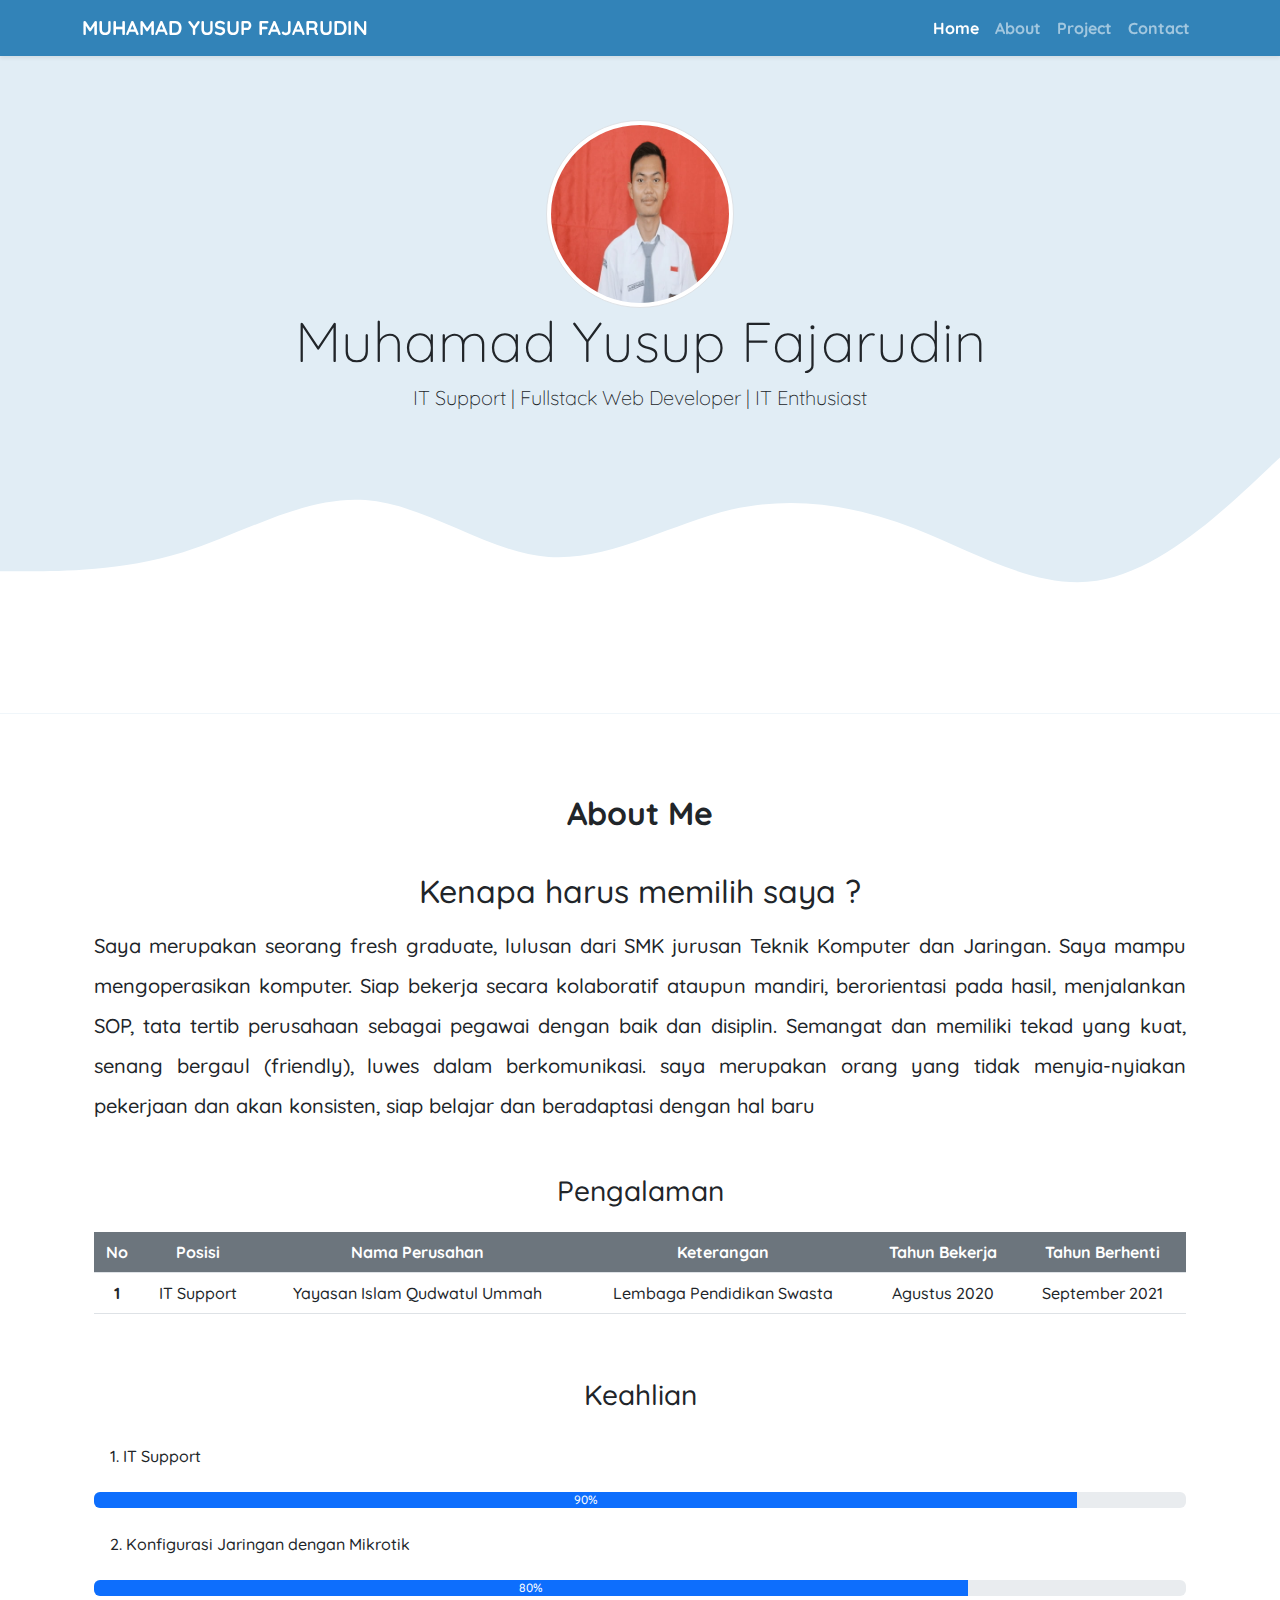
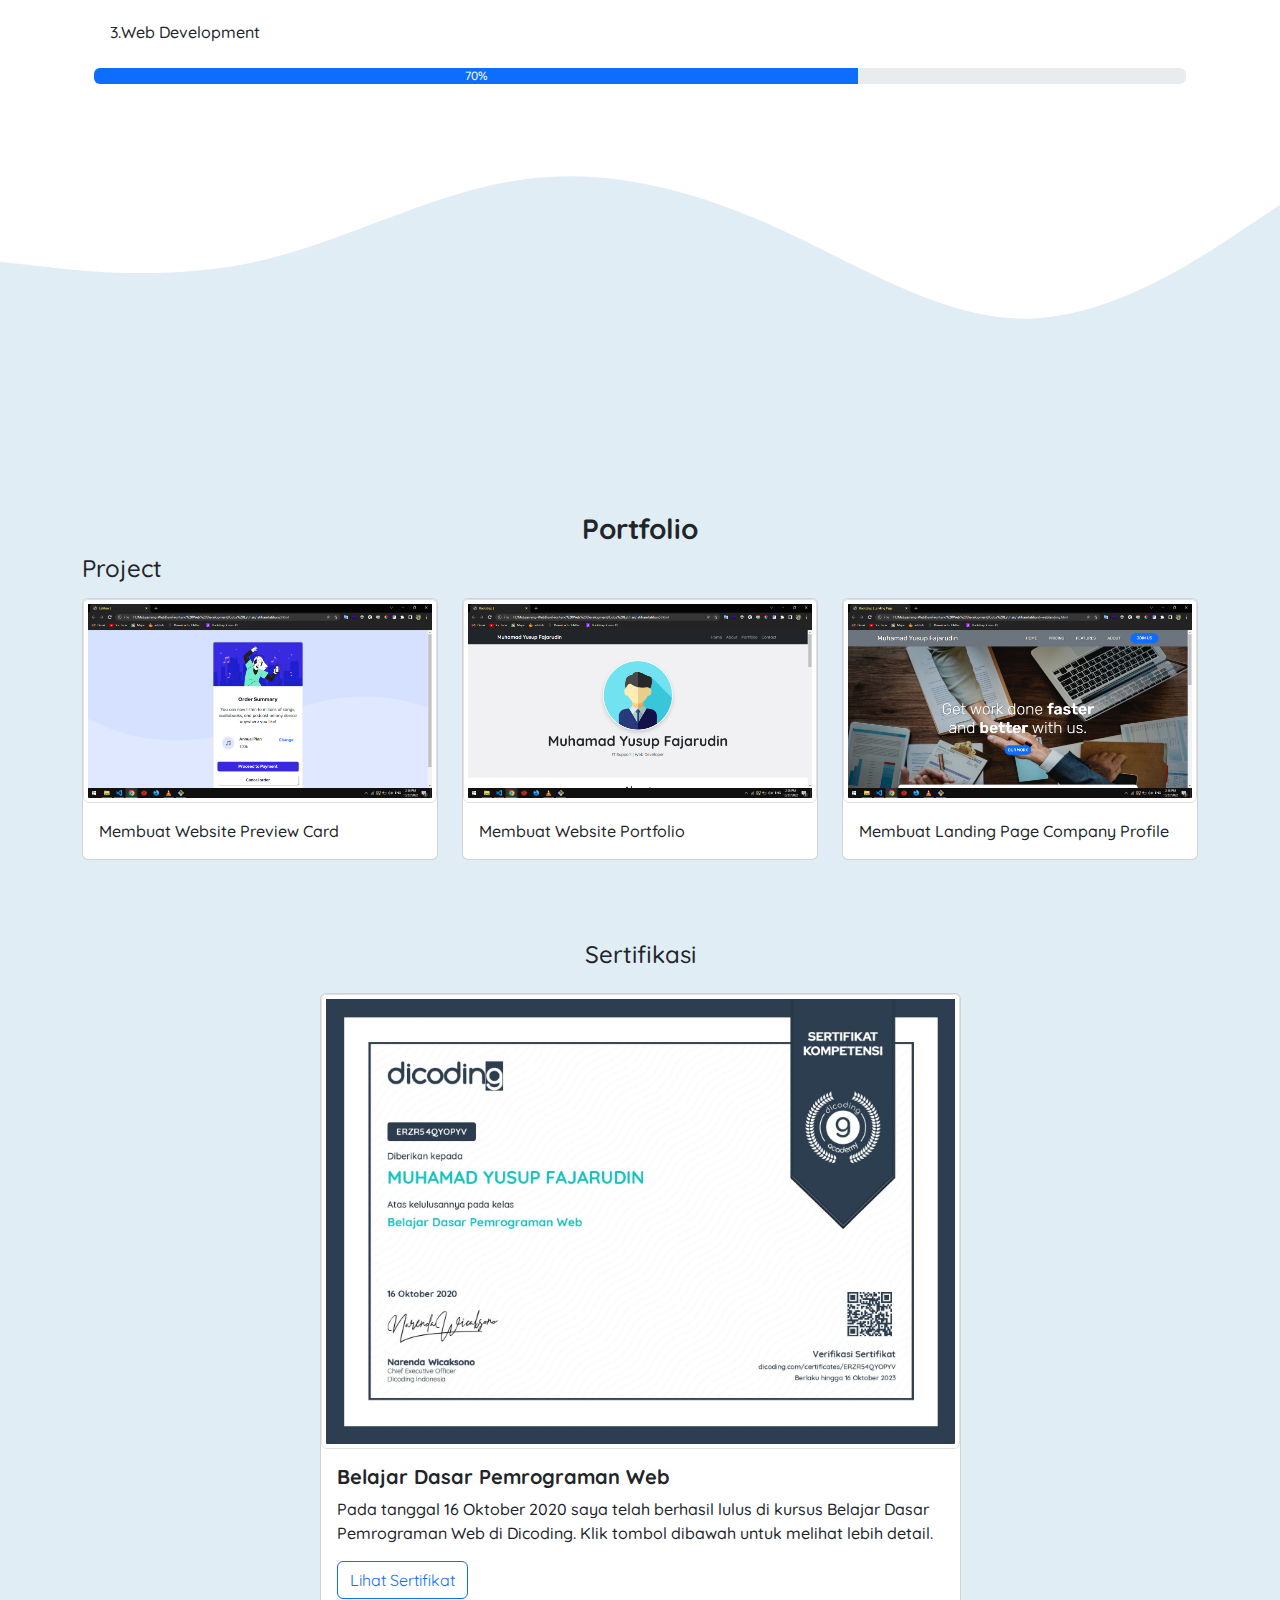
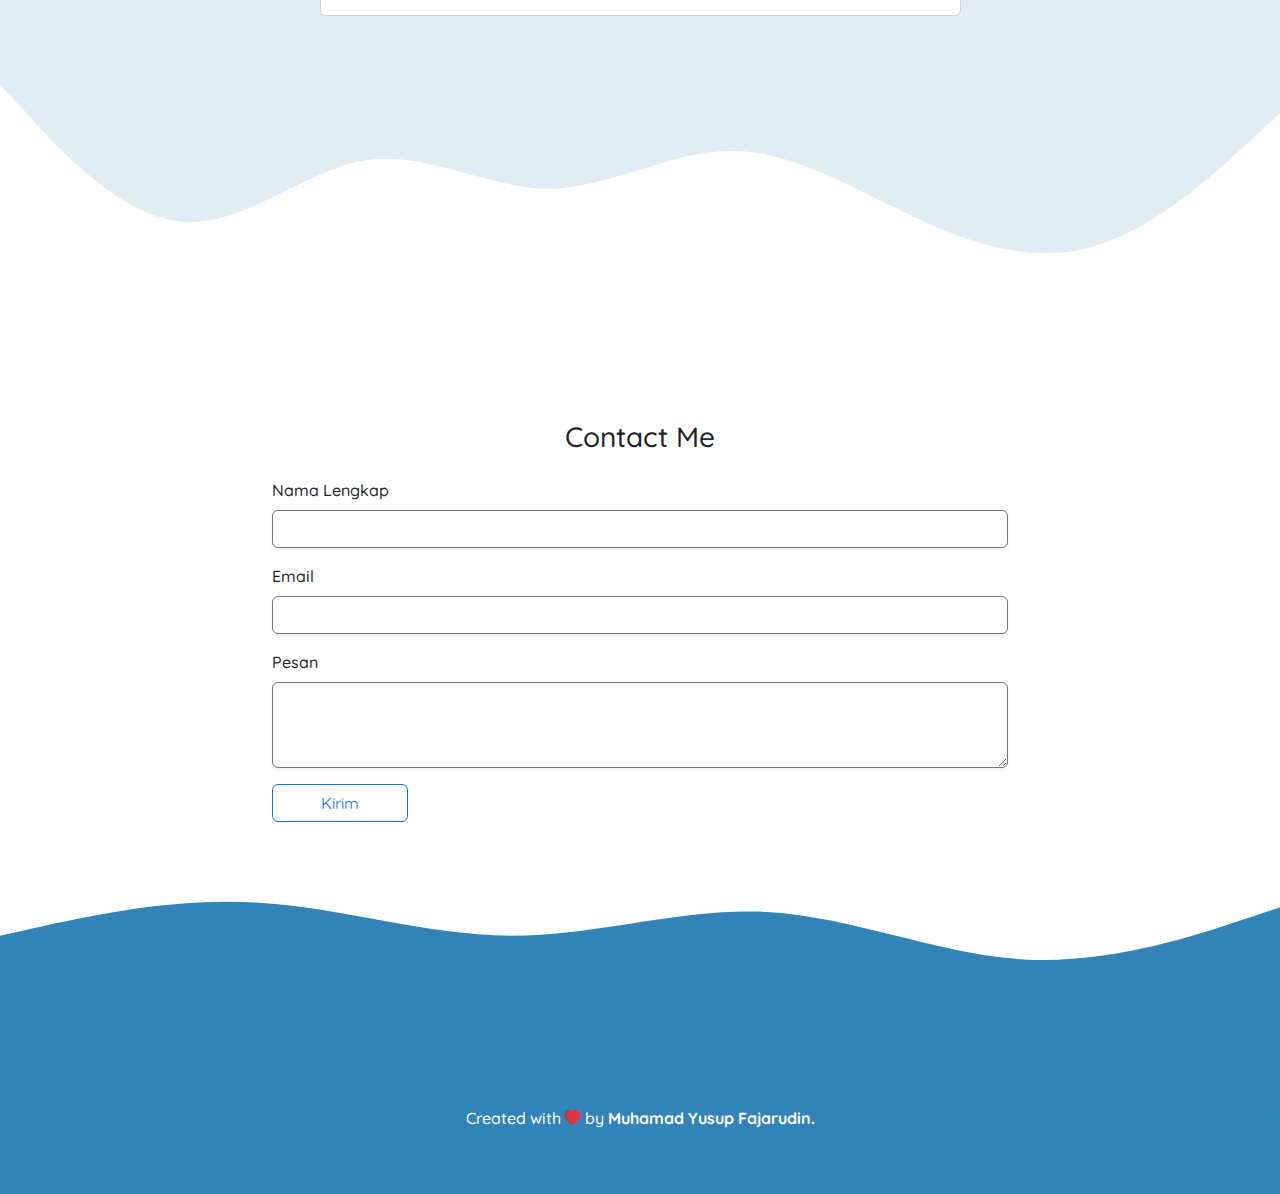
<file: portfolio-bootstrap5/index.html>
<!DOCTYPE html>
<html lang="en">
  <head>
    <meta charset="UTF-8" />
    <meta http-equiv="X-UA-Compatible" content="IE=edge" />
    <meta name="viewport" content="width=device-width, initial-scale=1.0" />
    <title>MUHAMAD YUSUP FAJARUDIN</title>
    <link rel="stylesheet" href="style/bootstrap.min.css" />
    <link href="style/bootstrap.min.css.map" />
    <!-- font API -->
    <link rel="preconnect" href="https://fonts.googleapis.com" />
    <link rel="preconnect" href="https://fonts.gstatic.com" crossorigin />
    <link href="https://fonts.googleapis.com/css2?family=Quicksand:wght@400;500;600&display=swap" rel="stylesheet" />
    <!-- icon bootstrap -->
    <link rel="stylesheet" href="https://cdn.jsdelivr.net/npm/bootstrap-icons@1.9.1/font/bootstrap-icons.css" />
    <!-- My css -->
    <link rel="stylesheet" href="style/style.css" />
  </head>
  <body id="home">
    <!-- !navbar -->
    <nav class="navbar navbar-expand-lg base-color navbar-dark shadow-sm fw-bold sticky-top">
      <div class="container">
        <a class="navbar-brand" href="#">MUHAMAD YUSUP FAJARUDIN</a>
        <button class="navbar-toggler" type="button" data-bs-toggle="collapse" data-bs-target="#navbarNavAltMarkup" aria-controls="navbarNavAltMarkup" aria-expanded="false" aria-label="Toggle navigation">
          <span class="navbar-toggler-icon"></span>
        </button>
        <div class="collapse navbar-collapse" id="navbarNavAltMarkup">
          <div class="navbar-nav ms-auto">
            <a class="nav-link active" aria-current="page" href="#home">Home</a>
            <a class="nav-link" href="#about">About</a>
            <a class="nav-link" href="#projects">Project</a>
            <a class="nav-link" href="#contact">Contact</a>
          </div>
        </div>
      </div>
    </nav>
    <!-- !akhir navbar -->

    <!-- !jumbotron -->
    <section class="jumbotron text-center pt-3">
      <img src="img/myprofile.jpg" alt="Muhamad Yusup Fajarudin" width="188" class="rounded-circle img-thumbnail mt-5" />
      <h1 class="display-4">Muhamad Yusup Fajarudin</h1>
      <p class="lead fw-light">IT Support | Fullstack Web Developer | IT Enthusiast</p>
      <svg xmlns="http://www.w3.org/2000/svg" viewBox="0 0 1440 320">
        <path
          fill="#ffffff"
          fill-opacity="1"
          d="M0,160L34.3,160C68.6,160,137,160,206,138.7C274.3,117,343,75,411,80C480,85,549,139,617,144C685.7,149,754,107,823,90.7C891.4,75,960,85,1029,112C1097.1,139,1166,181,1234,170.7C1302.9,160,1371,96,1406,64L1440,32L1440,320L1405.7,320C1371.4,320,1303,320,1234,320C1165.7,320,1097,320,1029,320C960,320,891,320,823,320C754.3,320,686,320,617,320C548.6,320,480,320,411,320C342.9,320,274,320,206,320C137.1,320,69,320,34,320L0,320Z"
        ></path>
      </svg>
    </section>
    <!-- !akhir jumbotron -->

    <!-- !about -->
    <section class="about" id="about">
      <div class="container">
        <div class="row text-center mb-4">
          <div class="col">
            <h2 class="h2 fw-bolder">About Me</h2>
          </div>
        </div>
        <div class="row text-center mb-5">
          <div class="col">
            <div class="container">
              <h3 class="h2 py-2">Kenapa harus memilih saya ?</h3>
              <article class="justify lh-lg fs-5">
                Saya merupakan seorang fresh graduate, lulusan dari SMK jurusan Teknik Komputer dan Jaringan. Saya mampu mengoperasikan komputer. Siap bekerja secara kolaboratif ataupun mandiri, berorientasi pada hasil, menjalankan SOP,
                tata tertib perusahaan sebagai pegawai dengan baik dan disiplin. Semangat dan memiliki tekad yang kuat, senang bergaul (friendly), luwes dalam berkomunikasi. saya merupakan orang yang tidak menyia-nyiakan pekerjaan dan akan
                konsisten, siap belajar dan beradaptasi dengan hal baru
              </article>
            </div>
          </div>
        </div>

        <div class="row text-center mb-3">
          <div class="col">
            <h3>Pengalaman</h3>
          </div>
        </div>
        <div class="container mb-5">
          <div class="row">
            <div class="col table-responsive">
              <table class="table">
                <thead>
                  <tr class="bg-secondary text-white text-center">
                    <th scope="col">No</th>
                    <th scope="col">Posisi</th>
                    <th scope="col">Nama Perusahan</th>
                    <th scope="col">Keterangan</th>
                    <th scope="col">Tahun Bekerja</th>
                    <th scope="col">Tahun Berhenti</th>
                  </tr>
                </thead>
                <tbody>
                  <tr class="text-center">
                    <th scope="row">1</th>
                    <td>IT Support</td>
                    <td>Yayasan Islam Qudwatul Ummah</td>
                    <td>Lembaga Pendidikan Swasta</td>
                    <td>Agustus 2020</td>
                    <td>September 2021</td>
                  </tr>
                </tbody>
              </table>
            </div>
          </div>
        </div>

        <div class="row text-center mb-3">
          <div class="col">
            <h3>Keahlian</h3>
          </div>
        </div>

        <div class="row mb-5">
          <div class="col">
            <div class="container">
              <ul class="list-group">
                <li class="list-group-item mb-3 border-0">1. IT Support</li>

                <div class="progress mb-3">
                  <div class="progress-bar" role="progressbar" aria-label="Example with label" style="width: 90%" aria-valuenow="25" aria-valuemin="0" aria-valuemax="100">90%</div>
                </div>

                <li class="list-group-item border-0 mb-3">2. Konfigurasi Jaringan dengan Mikrotik</li>
                <div class="progress mb-3">
                  <div class="progress-bar" role="progressbar" aria-label="Example with label" style="width: 80%" aria-valuenow="25" aria-valuemin="0" aria-valuemax="100">80%</div>
                </div>

                <li class="list-group-item border-0 mb-3">3.Web Development</li>
                <div class="progress mb-3">
                  <div class="progress-bar" role="progressbar" aria-label="Example with label" style="width: 70%" aria-valuenow="25" aria-valuemin="0" aria-valuemax="100">70%</div>
                </div>
              </ul>
            </div>
          </div>
        </div>
      </div>
      <svg xmlns="http://www.w3.org/2000/svg" viewBox="0 0 1440 320">
        <path
          fill="#e1edf5"
          fill-opacity="1"
          d="M0,128L48,133.3C96,139,192,149,288,128C384,107,480,53,576,37.3C672,21,768,43,864,85.3C960,128,1056,192,1152,192C1248,192,1344,128,1392,96L1440,64L1440,320L1392,320C1344,320,1248,320,1152,320C1056,320,960,320,864,320C768,320,672,320,576,320C480,320,384,320,288,320C192,320,96,320,48,320L0,320Z"
        ></path>
      </svg>
    </section>
    <!-- !akhir about -->

    <!-- !Portfolio -->
    <section id="projects" class="base-color2">
      <div class="container">
        <div class="row text-center">
          <div class="col">
            <h3 class="h3 fw-bold">Portfolio</h3>
          </div>
        </div>

        <div class="row mb-5">
          <h4 class="h4 mb-3">Project</h4>
          <div class="col-md-4 mb-3">
            <div class="card">
              <img src="img/project/project1.png" class="card-img-top img-thumbnail" alt="Website preview card" />
              <div class="card-body">
                <p class="card-text">Membuat Website Preview Card</p>
              </div>
            </div>
          </div>

          <div class="col-md-4 mb-3">
            <div class="card">
              <img src="img/project/project2.png" class="card-img-top img-thumbnail" alt="foto projet website portfolio" />
              <div class="card-body">
                <p class="card-text">Membuat Website Portfolio</p>
              </div>
            </div>
          </div>

          <div class="col-md-4 mb-3">
            <div class="card">
              <img src="img/project/project3.png" class="card-img-top img-thumbnail" alt="foto project website landing page" />
              <div class="card-body">
                <p class="card-text">Membuat Landing Page Company Profile</p>
              </div>
            </div>
          </div>
        </div>

        <div class="row justify-content-center mb-4 py-3">
          <h4 class="h4 mb-4 text-center">Sertifikasi</h4>
          <div class="col-10 col-md-7 col-lg-7">
            <div class="card">
              <img src="img/sertifikat/sertifikat.jpg" class="card-img-top img-thumbnail" alt="sertifikat-dicoding" />
              <div class="card-body">
                <h5 class="card-title fw-bold">Belajar Dasar Pemrograman Web</h5>
                <p class="card-text">Pada tanggal 16 Oktober 2020 saya telah berhasil lulus di kursus Belajar Dasar Pemrograman Web di Dicoding. Klik tombol dibawah untuk melihat lebih detail.</p>
                <a href="https://www.dicoding.com/dicodingassets/coursecertificate/9b1b5c3aa76b69e78ceceb5094f7a37ed760eb7f/view" class="btn btn-outline-primary">Lihat Sertifikat</a>
              </div>
            </div>
          </div>
        </div>
      </div>
      <svg xmlns="http://www.w3.org/2000/svg" viewBox="0 0 1440 320">
        <path
          fill="#fff"
          fill-opacity="1"
          d="M0,32L34.3,69.3C68.6,107,137,181,206,186.7C274.3,192,343,128,411,117.3C480,107,549,149,617,149.3C685.7,149,754,107,823,106.7C891.4,107,960,149,1029,181.3C1097.1,213,1166,235,1234,213.3C1302.9,192,1371,128,1406,96L1440,64L1440,320L1405.7,320C1371.4,320,1303,320,1234,320C1165.7,320,1097,320,1029,320C960,320,891,320,823,320C754.3,320,686,320,617,320C548.6,320,480,320,411,320C342.9,320,274,320,206,320C137.1,320,69,320,34,320L0,320Z"
        ></path>
      </svg>
    </section>
    <!-- !akhir Portfolio -->

    <!-- !Contact -->
    <section id="contact">
      <div class="container">
        <div class="row text-center mb-3">
          <div class="col">
            <h3>Contact Me</h3>
          </div>
        </div>

        <div class="row justify-content-center">
          <div class="col-md-8">
            <form>
              <div class="mb-3">
                <label for="name" class="form-label">Nama Lengkap</label>
                <input type="text" class="form-control border border-1 border-secondary shadow-sm" id="name" />
              </div>

              <div class="mb-3">
                <label for="email" class="form-label">Email</label>
                <input type="email" class="form-control border border-1 border-secondary shadow-sm" id="email" aria-describedby="email" />
              </div>

              <div class="mb-3">
                <label for="pesan" class="form-label">Pesan</label>
                <textarea class="form-control border border-1 border-secondary shadow-sm" id="pesan" rows="3"></textarea>
              </div>

              <button type="submit" class="btn btn-outline-primary px-5">Kirim</button>
            </form>
          </div>
        </div>
      </div>
      <svg xmlns="http://www.w3.org/2000/svg" viewBox="0 0 1440 320">
        <path
          fill="#3283b8"
          fill-opacity="1"
          d="M0,128L48,117.3C96,107,192,85,288,90.7C384,96,480,128,576,128C672,128,768,96,864,101.3C960,107,1056,149,1152,154.7C1248,160,1344,128,1392,112L1440,96L1440,320L1392,320C1344,320,1248,320,1152,320C1056,320,960,320,864,320C768,320,672,320,576,320C480,320,384,320,288,320C192,320,96,320,48,320L0,320Z"
        ></path>
      </svg>
    </section>
    <!-- !end of contact -->

    <!-- !footer -->
    <footer class="base-color text-center pb-5">
      <p class="text-white">Created with <i class="bi bi-heart-fill text-danger"></i> by <a href="https://instagram.com/myusuff93" class="text-white text-decoration-none fw-bold">Muhamad Yusup Fajarudin.</a></p>
    </footer>
    <!-- !akhir footer -->
    <script src="js/bootstrap.bundle.min.js"></script>
  </body>
</html>
</file>
<file: portfolio-bootstrap5/style/style.css>
body {
  font-family: "Quicksand", Arial, Helvetica, sans-serif;
  font-weight: 500;
}
section {
  padding-top: 5rem;
}

.base-color {
  background-color: hsl(204, 57%, 46%);
}
.base-color2 {
  background-color: #e1edf5;
}
/* utility */
.bordered {
  border: 2px solid blue;
}

.justify {
  text-align: justify;
}

/* jumbotron */

.jumbotron {
  background-color: #e1edf5;
}
</file>
